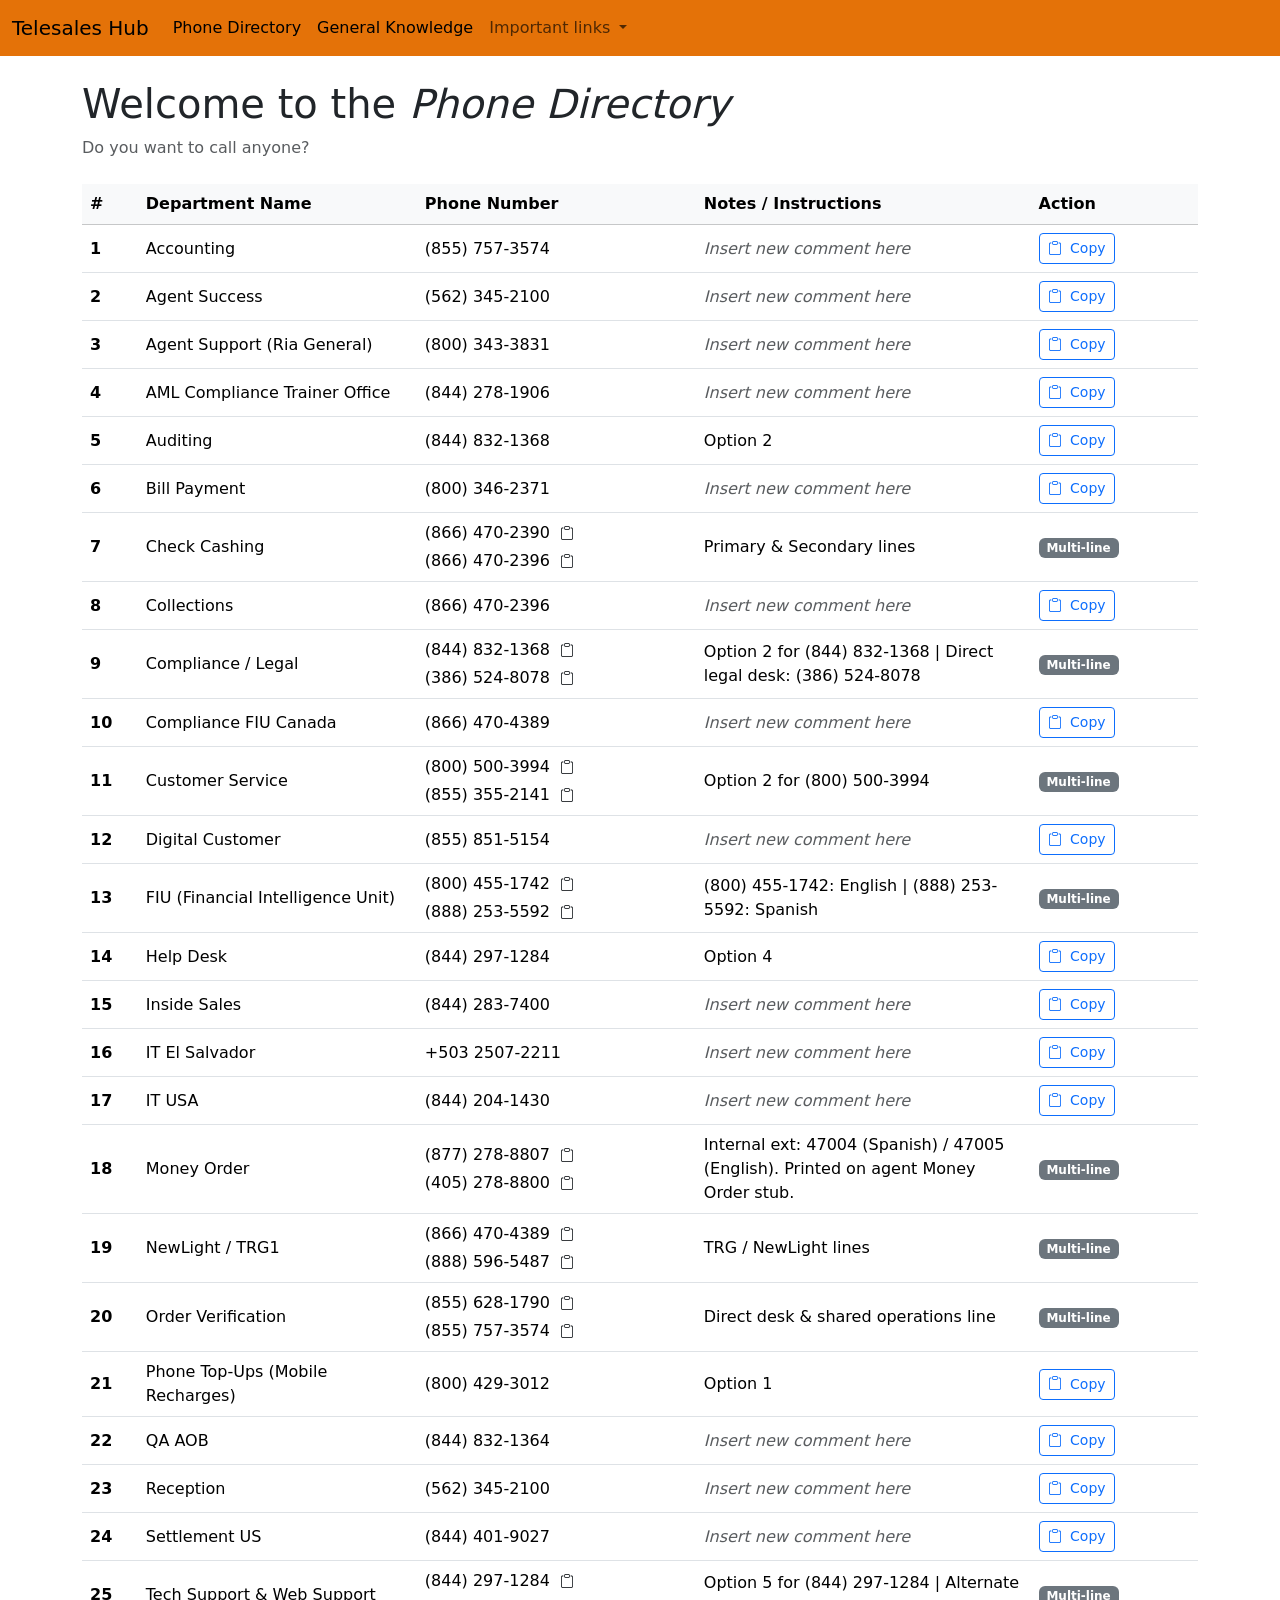
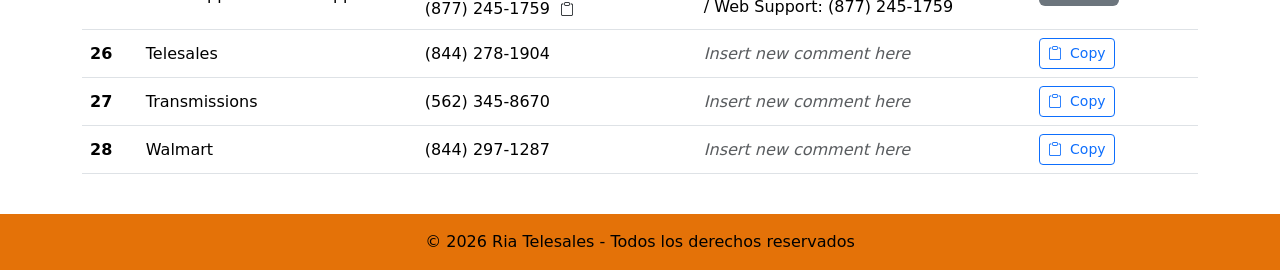
<file: index.html>
<!doctype html>
<html lang="en">
  <head>
    <meta charset="utf-8">
    <meta name="viewport" content="width=device-width, initial-scale=1">
    <title>Telesales - Hub</title>

    <!-- Bootstrap 5 & Icons -->
    <link href="https://cdn.jsdelivr.net/npm/bootstrap@5.3.3/dist/css/bootstrap.min.css" rel="stylesheet" integrity="sha384-QWTKZyjpPEjISv5WaRU9OFeRpok6YctnYmDr5pNlyT2bRjXh0JMhjY6hW+ALEwIH" crossorigin="anonymous">
    <link rel="stylesheet" href="https://cdn.jsdelivr.net/npm/bootstrap-icons@1.11.3/font/bootstrap-icons.min.css">

    <!-- Hoja de estilos personalizada -->
    <link rel="stylesheet" href="assets/css/stylesheet.css">
  </head>
  <body class="d-flex flex-column min-vh-100">

    <header>
        <nav class="navbar navbar-expand-lg" bg-body-tertiary style="background-color: #e47208;" data-bs-theme="light">
        <div class="container-fluid">
          <span class="navbar-brand">Telesales Hub</span>
          <button class="navbar-toggler" type="button" data-bs-toggle="collapse" data-bs-target="#navbarNavDropdown" aria-controls="navbarNavDropdown" aria-expanded="false" aria-label="Toggle navigation">
            <span class="navbar-toggler-icon"></span>
          </button>
          <div class="collapse navbar-collapse" id="navbarNavDropdown">
            <ul class="navbar-nav">
              <li class="nav-item">
                <a class="nav-link active" aria-current="page" href="index.html">Phone Directory</a>
              </li>
              <li>
                <a class="nav-link active" href="generalknowledge.html">General Knowledge</a>
              </li>
              <li class="nav-item dropdown">
                <a class="nav-link dropdown-toggle" href="#" role="button" data-bs-toggle="dropdown" aria-expanded="false">
                  Important links
                </a>
                <ul class="dropdown-menu">
                  <li><a target="_blank" rel="noopener noreferrer" class="dropdown-item" href="https://hrportalsv.mts.office.eeft.com/Home/Index/AplicacionTaskHome">ASEINFO Evolution</a></li>
                  <li><a target="_blank" rel="noopener noreferrer" class="dropdown-item" href="https://desktop.wxcc-us1.cisco.com">Webex Contact Center</a></li>
                  <li><a target="_blank" rel="noopener noreferrer" class="dropdown-item" href="https://fxportal.riaenvia.net">FxClient Portal</a></li>
                  <li><a target="_blank" rel="noopener noreferrer" class="dropdown-item" href="https://app.hubspot.com/login?hubs_signup-url=www.hubspot.com%2F&hubs_signup-cta=nav-utility-login&hubs_content=www.hubspot.com%2F&hubs_content-cta=nav-utility-login&uuid=73d2f155-144b-4df4-965c-c00ba2e74ba3&_gl=1*7fpd7n*_gcl_au*MTEyMjIyMjAwNS4xNzgxNTY4Nzk0*FPAU*MTEyMjIyMjAwNS4xNzgxNTY4Nzk0*_ga*NzA2NjU0MDQ2LjE3ODE1Njg3OTQ.*_ga_LXTM6CQ0XK*czE3ODE1Njg3OTQkbzEkZzAkdDE3ODE1Njg3OTQkajYwJGwwJGgw">HubSpot</a></li>
                  <li><a target="_blank" rel="noopener noreferrer" class="dropdown-item" href="https://riamoneytransfer.klicorders.com/Secure/Home.aspx">Ria - Advertising</a></li>
                  <li><a target="_blank" rel="noopener noreferrer" class="dropdown-item" href="https://secure.na2.adobesign.com/account/homeJS">Adobe E-Sign</a></li>
                  <li><a target="_blank" rel="noopener noreferrer" class="dropdown-item" href="http://199.168.28.48:9510/tm1web/">IBM Cognos TM1 Web</a></li>
                  <li><a target="_blank" rel="noopener noreferrer" class="dropdown-item" href="https://app.powerbi.com/groups/me/reports/4ff78d17-2258-4d4b-9c82-e96c235875c3/084eb70c373abc2ac72f?ctid=5b5ce690-c127-44b6-bfec-2df9a337fbb1&experience=power-bi">New Prospects - Telesales Locator</a></li>
                  <li><a target="_blank" rel="noopener noreferrer" class="dropdown-item" href="https://app.powerbi.com/groups/me/reports/dc1bdb57-90bc-4f96-9db1-629e4984569a/a0b36f47b52d86247e71?ctid=5b5ce690-c127-44b6-bfec-2df9a337fbb1&experience=power-bi">Sales Directory</a></li>
                  <li><a target="_blank" rel="noopener noreferrer" class="dropdown-item" href="https://forms.monday.com/forms/0fda9cc0f94e24b1f8a56820d57f7a9a?r=use1">AMER Agent Marketing Request Form</a></li>
                  <li><a target="_blank" rel="noopener noreferrer" class="dropdown-item" href="https://fxonline.riaenvia.net/External/Login.aspx">AML Training</a></li>
                </ul>
              </li>
            </ul>
          </div>
        </div>
      </nav>
    </header> 

    <main class="flex-grow-1 py-4">
      <div class="container">
        <h1 class="mb-2">Welcome to the <span class="fst-italic">Phone Directory</span></h1>
        <p class="text-muted mb-4">Do you want to call anyone?</p>
        
        <div class="table-responsive">
          <table class="table table-hover align-middle"> 
  <thead class="table-light">
    <tr>
      <th scope="col" style="width: 5%;">#</th>
      <th scope="col" style="width: 25%;">Department Name</th>
      <th scope="col" style="width: 25%;">Phone Number</th>
      <th scope="col" style="width: 30%;">Notes / Instructions</th>
      <th scope="col" style="width: 15%;">Action</th>
    </tr>
  </thead>
  <tbody>
    <!-- 1. Accounting -->
    <tr>
      <th scope="row">1</th>
      <td>Accounting</td>
      <td id="phone-1">(855) 757-3574</td>
      <td class="text-muted fst-italic">Insert new comment here</td>
      <td>
        <button type="button" class="btn btn-sm btn-outline-primary btn-copy" data-target="phone-1">
          <i class="bi bi-clipboard me-1"></i> Copy
        </button>
      </td>
    </tr>

    <!-- 2. Agent Success -->
    <tr>
      <th scope="row">2</th>
      <td>Agent Success</td>
      <td id="phone-2">(562) 345-2100</td>
      <td class="text-muted fst-italic">Insert new comment here</td>
      <td>
        <button type="button" class="btn btn-sm btn-outline-primary btn-copy" data-target="phone-2">
          <i class="bi bi-clipboard me-1"></i> Copy
        </button>
      </td>
    </tr>

    <!-- 3. Agent Support / Ria General -->
    <tr>
      <th scope="row">3</th>
      <td>Agent Support (Ria General)</td>
      <td id="phone-3">(800) 343-3831</td>
      <td class="text-muted fst-italic">Insert new comment here</td>
      <td>
        <button type="button" class="btn btn-sm btn-outline-primary btn-copy" data-target="phone-3">
          <i class="bi bi-clipboard me-1"></i> Copy
        </button>
      </td>
    </tr>

    <!-- 4. AML Compliance Trainer Office -->
    <tr>
      <th scope="row">4</th>
      <td>AML Compliance Trainer Office</td>
      <td id="phone-4">(844) 278-1906</td>
      <td class="text-muted fst-italic">Insert new comment here</td>
      <td>
        <button type="button" class="btn btn-sm btn-outline-primary btn-copy" data-target="phone-4">
          <i class="bi bi-clipboard me-1"></i> Copy
        </button>
      </td>
    </tr>

    <!-- 5. Auditing -->
    <tr>
      <th scope="row">5</th>
      <td>Auditing</td>
      <td id="phone-5">(844) 832-1368</td>
      <td>Option 2</td>
      <td>
        <button type="button" class="btn btn-sm btn-outline-primary btn-copy" data-target="phone-5">
          <i class="bi bi-clipboard me-1"></i> Copy
        </button>
      </td>
    </tr>

    <!-- 6. Bill Payment -->
    <tr>
      <th scope="row">6</th>
      <td>Bill Payment</td>
      <td id="phone-6">(800) 346-2371</td>
      <td class="text-muted fst-italic">Insert new comment here</td>
      <td>
        <button type="button" class="btn btn-sm btn-outline-primary btn-copy" data-target="phone-6">
          <i class="bi bi-clipboard me-1"></i> Copy
        </button>
      </td>
    </tr>

    <!-- 7. Check Cashing -->
    <tr>
      <th scope="row">7</th>
      <td>Check Cashing</td>
      <td>
        <div><span id="phone-7a">(866) 470-2390</span> <button type="button" class="btn btn-sm p-0 ms-1 btn-copy" data-target="phone-7a"><i class="bi bi-clipboard"></i></button></div>
        <div class="mt-1"><span id="phone-7b">(866) 470-2396</span> <button type="button" class="btn btn-sm p-0 ms-1 btn-copy" data-target="phone-7b"><i class="bi bi-clipboard"></i></button></div>
      </td>
      <td>Primary & Secondary lines</td>
      <td>
        <span class="badge text-bg-secondary">Multi-line</span>
      </td>
    </tr>

    <!-- 8. Collections -->
    <tr>
      <th scope="row">8</th>
      <td>Collections</td>
      <td id="phone-8">(866) 470-2396</td>
      <td class="text-muted fst-italic">Insert new comment here</td>
      <td>
        <button type="button" class="btn btn-sm btn-outline-primary btn-copy" data-target="phone-8">
          <i class="bi bi-clipboard me-1"></i> Copy
        </button>
      </td>
    </tr>

    <!-- 9. Compliance / Legal -->
    <tr>
      <th scope="row">9</th>
      <td>Compliance / Legal</td>
      <td>
        <div><span id="phone-9a">(844) 832-1368</span> <button type="button" class="btn btn-sm p-0 ms-1 btn-copy" data-target="phone-9a"><i class="bi bi-clipboard"></i></button></div>
        <div class="mt-1"><span id="phone-9b">(386) 524-8078</span> <button type="button" class="btn btn-sm p-0 ms-1 btn-copy" data-target="phone-9b"><i class="bi bi-clipboard"></i></button></div>
      </td>
      <td>Option 2 for (844) 832-1368 | Direct legal desk: (386) 524-8078</td>
      <td>
        <span class="badge text-bg-secondary">Multi-line</span>
      </td>
    </tr>

    <!-- 10. Compliance FIU Canada -->
    <tr>
      <th scope="row">10</th>
      <td>Compliance FIU Canada</td>
      <td id="phone-10">(866) 470-4389</td>
      <td class="text-muted fst-italic">Insert new comment here</td>
      <td>
        <button type="button" class="btn btn-sm btn-outline-primary btn-copy" data-target="phone-10">
          <i class="bi bi-clipboard me-1"></i> Copy
        </button>
      </td>
    </tr>

    <!-- 11. Customer Service -->
    <tr>
      <th scope="row">11</th>
      <td>Customer Service</td>
      <td>
        <div><span id="phone-11a">(800) 500-3994</span> <button type="button" class="btn btn-sm p-0 ms-1 btn-copy" data-target="phone-11a"><i class="bi bi-clipboard"></i></button></div>
        <div class="mt-1"><span id="phone-11b">(855) 355-2141</span> <button type="button" class="btn btn-sm p-0 ms-1 btn-copy" data-target="phone-11b"><i class="bi bi-clipboard"></i></button></div>
      </td>
      <td>Option 2 for (800) 500-3994</td>
      <td>
        <span class="badge text-bg-secondary">Multi-line</span>
      </td>
    </tr>

    <!-- 12. Digital Customer -->
    <tr>
      <th scope="row">12</th>
      <td>Digital Customer</td>
      <td id="phone-12">(855) 851-5154</td>
      <td class="text-muted fst-italic">Insert new comment here</td>
      <td>
        <button type="button" class="btn btn-sm btn-outline-primary btn-copy" data-target="phone-12">
          <i class="bi bi-clipboard me-1"></i> Copy
        </button>
      </td>
    </tr>

    <!-- 13. FIU (Financial Intelligence Unit) -->
    <tr>
      <th scope="row">13</th>
      <td>FIU (Financial Intelligence Unit)</td>
      <td>
        <div><span id="phone-13a">(800) 455-1742</span> <button type="button" class="btn btn-sm p-0 ms-1 btn-copy" data-target="phone-13a"><i class="bi bi-clipboard"></i></button></div>
        <div class="mt-1"><span id="phone-13b">(888) 253-5592</span> <button type="button" class="btn btn-sm p-0 ms-1 btn-copy" data-target="phone-13b"><i class="bi bi-clipboard"></i></button></div>
      </td>
      <td>(800) 455-1742: English | (888) 253-5592: Spanish</td>
      <td>
        <span class="badge text-bg-secondary">Multi-line</span>
      </td>
    </tr>

    <!-- 14. Help Desk -->
    <tr>
      <th scope="row">14</th>
      <td>Help Desk</td>
      <td id="phone-14">(844) 297-1284</td>
      <td>Option 4</td>
      <td>
        <button type="button" class="btn btn-sm btn-outline-primary btn-copy" data-target="phone-14">
          <i class="bi bi-clipboard me-1"></i> Copy
        </button>
      </td>
    </tr>

    <!-- 15. Inside Sales -->
    <tr>
      <th scope="row">15</th>
      <td>Inside Sales</td>
      <td id="phone-15">(844) 283-7400</td>
      <td class="text-muted fst-italic">Insert new comment here</td>
      <td>
        <button type="button" class="btn btn-sm btn-outline-primary btn-copy" data-target="phone-15">
          <i class="bi bi-clipboard me-1"></i> Copy
        </button>
      </td>
    </tr>

    <!-- 16. IT El Salvador -->
    <tr>
      <th scope="row">16</th>
      <td>IT El Salvador</td>
      <td id="phone-16">+503 2507-2211</td>
      <td class="text-muted fst-italic">Insert new comment here</td>
      <td>
        <button type="button" class="btn btn-sm btn-outline-primary btn-copy" data-target="phone-16">
          <i class="bi bi-clipboard me-1"></i> Copy
        </button>
      </td>
    </tr>

    <!-- 17. IT USA -->
    <tr>
      <th scope="row">17</th>
      <td>IT USA</td>
      <td id="phone-17">(844) 204-1430</td>
      <td class="text-muted fst-italic">Insert new comment here</td>
      <td>
        <button type="button" class="btn btn-sm btn-outline-primary btn-copy" data-target="phone-17">
          <i class="bi bi-clipboard me-1"></i> Copy
        </button>
      </td>
    </tr>

    <!-- 18. Money Order -->
    <tr>
      <th scope="row">18</th>
      <td>Money Order</td>
      <td>
        <div><span id="phone-18a">(877) 278-8807</span> <button type="button" class="btn btn-sm p-0 ms-1 btn-copy" data-target="phone-18a"><i class="bi bi-clipboard"></i></button></div>
        <div class="mt-1"><span id="phone-18b">(405) 278-8800</span> <button type="button" class="btn btn-sm p-0 ms-1 btn-copy" data-target="phone-18b"><i class="bi bi-clipboard"></i></button></div>
      </td>
      <td>Internal ext: 47004 (Spanish) / 47005 (English). Printed on agent Money Order stub.</td>
      <td>
        <span class="badge text-bg-secondary">Multi-line</span>
      </td>
    </tr>

    <!-- 19. NewLight / TRG1 -->
    <tr>
      <th scope="row">19</th>
      <td>NewLight / TRG1</td>
      <td>
        <div><span id="phone-19a">(866) 470-4389</span> <button type="button" class="btn btn-sm p-0 ms-1 btn-copy" data-target="phone-19a"><i class="bi bi-clipboard"></i></button></div>
        <div class="mt-1"><span id="phone-19b">(888) 596-5487</span> <button type="button" class="btn btn-sm p-0 ms-1 btn-copy" data-target="phone-19b"><i class="bi bi-clipboard"></i></button></div>
      </td>
      <td>TRG / NewLight lines</td>
      <td>
        <span class="badge text-bg-secondary">Multi-line</span>
      </td>
    </tr>

    <!-- 20. Order Verification -->
    <tr>
      <th scope="row">20</th>
      <td>Order Verification</td>
      <td>
        <div><span id="phone-20a">(855) 628-1790</span> <button type="button" class="btn btn-sm p-0 ms-1 btn-copy" data-target="phone-20a"><i class="bi bi-clipboard"></i></button></div>
        <div class="mt-1"><span id="phone-20b">(855) 757-3574</span> <button type="button" class="btn btn-sm p-0 ms-1 btn-copy" data-target="phone-20b"><i class="bi bi-clipboard"></i></button></div>
      </td>
      <td>Direct desk & shared operations line</td>
      <td>
        <span class="badge text-bg-secondary">Multi-line</span>
      </td>
    </tr>

    <!-- 21. Phone Top-Ups / Mobile Recharges -->
    <tr>
      <th scope="row">21</th>
      <td>Phone Top-Ups (Mobile Recharges)</td>
      <td id="phone-21">(800) 429-3012</td>
      <td>Option 1</td>
      <td>
        <button type="button" class="btn btn-sm btn-outline-primary btn-copy" data-target="phone-21">
          <i class="bi bi-clipboard me-1"></i> Copy
        </button>
      </td>
    </tr>

    <!-- 22. QA AOB -->
    <tr>
      <th scope="row">22</th>
      <td>QA AOB</td>
      <td id="phone-22">(844) 832-1364</td>
      <td class="text-muted fst-italic">Insert new comment here</td>
      <td>
        <button type="button" class="btn btn-sm btn-outline-primary btn-copy" data-target="phone-22">
          <i class="bi bi-clipboard me-1"></i> Copy
        </button>
      </td>
    </tr>

    <!-- 23. Reception -->
    <tr>
      <th scope="row">23</th>
      <td>Reception</td>
      <td id="phone-23">(562) 345-2100</td>
      <td class="text-muted fst-italic">Insert new comment here</td>
      <td>
        <button type="button" class="btn btn-sm btn-outline-primary btn-copy" data-target="phone-23">
          <i class="bi bi-clipboard me-1"></i> Copy
        </button>
      </td>
    </tr>

    <!-- 24. Settlement US -->
    <tr>
      <th scope="row">24</th>
      <td>Settlement US</td>
      <td id="phone-24">(844) 401-9027</td>
      <td class="text-muted fst-italic">Insert new comment here</td>
      <td>
        <button type="button" class="btn btn-sm btn-outline-primary btn-copy" data-target="phone-24">
          <i class="bi bi-clipboard me-1"></i> Copy
        </button>
      </td>
    </tr>

    <!-- 25. Tech Support & Web Support -->
    <tr>
      <th scope="row">25</th>
      <td>Tech Support & Web Support</td>
      <td>
        <div><span id="phone-25a">(844) 297-1284</span> <button type="button" class="btn btn-sm p-0 ms-1 btn-copy" data-target="phone-25a"><i class="bi bi-clipboard"></i></button></div>
        <div class="mt-1"><span id="phone-25b">(877) 245-1759</span> <button type="button" class="btn btn-sm p-0 ms-1 btn-copy" data-target="phone-25b"><i class="bi bi-clipboard"></i></button></div>
      </td>
      <td>Option 5 for (844) 297-1284 | Alternate / Web Support: (877) 245-1759</td>
      <td>
        <span class="badge text-bg-secondary">Multi-line</span>
      </td>
    </tr>

    <!-- 26. Telesales -->
    <tr>
      <th scope="row">26</th>
      <td>Telesales</td>
      <td id="phone-26">(844) 278-1904</td>
      <td class="text-muted fst-italic">Insert new comment here</td>
      <td>
        <button type="button" class="btn btn-sm btn-outline-primary btn-copy" data-target="phone-26">
          <i class="bi bi-clipboard me-1"></i> Copy
        </button>
      </td>
    </tr>

    <!-- 27. Transmissions -->
    <tr>
      <th scope="row">27</th>
      <td>Transmissions</td>
      <td id="phone-27">(562) 345-8670</td>
      <td class="text-muted fst-italic">Insert new comment here</td>
      <td>
        <button type="button" class="btn btn-sm btn-outline-primary btn-copy" data-target="phone-27">
          <i class="bi bi-clipboard me-1"></i> Copy
        </button>
      </td>
    </tr>

    <!-- 28. Walmart -->
    <tr>
      <th scope="row">28</th>
      <td>Walmart</td>
      <td id="phone-28">(844) 297-1287</td>
      <td class="text-muted fst-italic">Insert new comment here</td>
      <td>
        <button type="button" class="btn btn-sm btn-outline-primary btn-copy" data-target="phone-28">
          <i class="bi bi-clipboard me-1"></i> Copy
        </button>
      </td>
    </tr>
  </tbody>
</table>
</div>
      </div>
    </main>

    <footer class="mt-auto">
      <nav class="navbar navbar-ria" data-bs-theme="dark">
        <div class="container-fluid justify-content-center">
          <span class="navbar-text text-black">© 2026 Ria Telesales - Todos los derechos reservados</span>
        </div>
      </nav>
    </footer>

    <!-- Bootstrap Bundle JS -->
    <script src="https://cdn.jsdelivr.net/npm/bootstrap@5.3.3/dist/js/bootstrap.bundle.min.js" integrity="sha384-YvpcrYf0tY3lHB60NNkmXc5s9fDVZLESaAA55NDzOxhy9GkcIdslK1eN7N6jIeHz" crossorigin="anonymous"></script>
    
    <!-- Script de lógica de la aplicación -->
    <script src="assets/js/main.js"></script>
  </body>
</html>
</file>
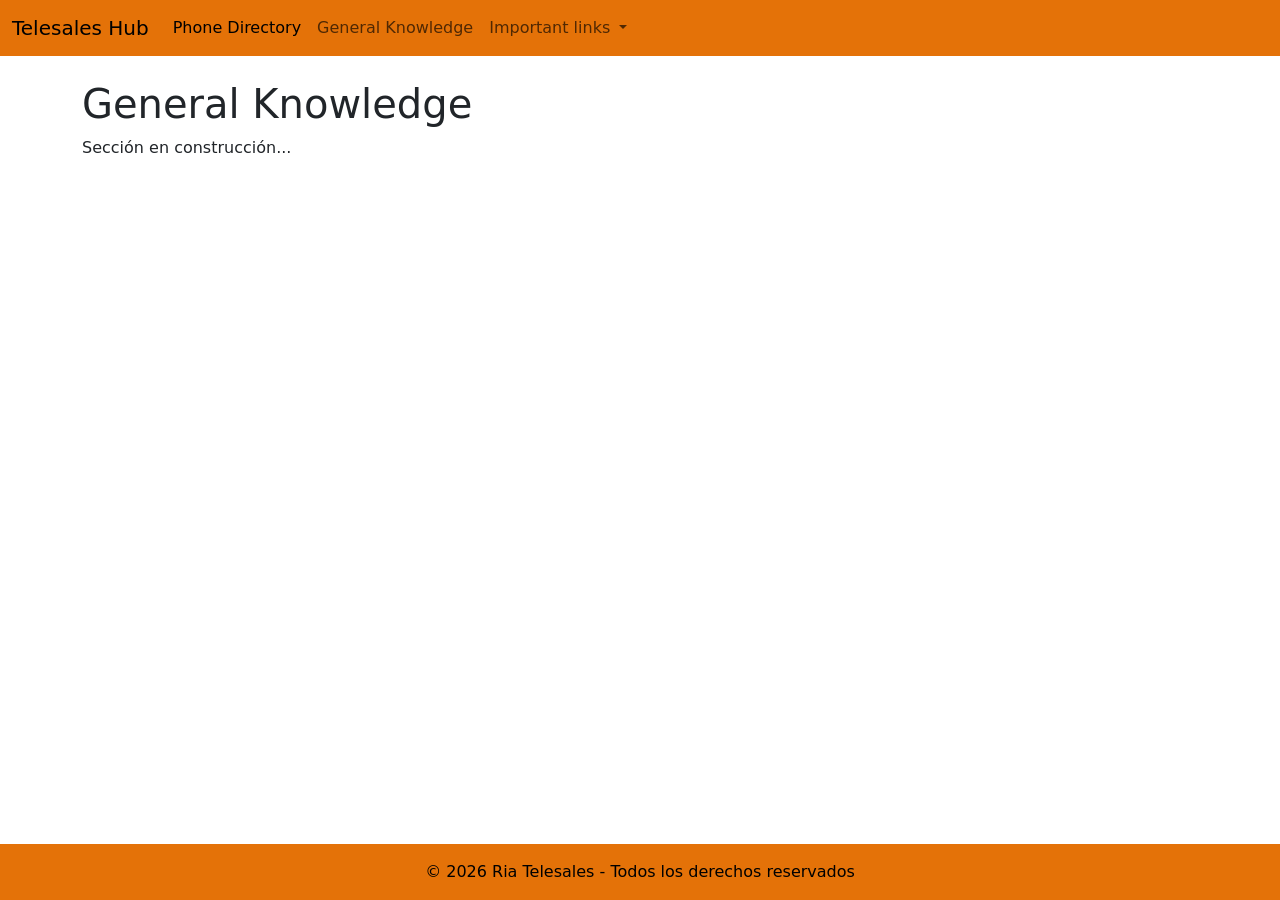
<file: generalknowledge.html>
<!doctype html>
<html lang="en">
  <head>
    <meta charset="utf-8">
    <meta name="viewport" content="width=device-width, initial-scale=1">
    <title>Telesales - Hub</title>
    <link href="https://cdn.jsdelivr.net/npm/bootstrap@5.3.3/dist/css/bootstrap.min.css" rel="stylesheet" integrity="sha384-QWTKZyjpPEjISv5WaRU9OFeRpok6YctnYmDr5pNlyT2bRjXh0JMhjY6hW+ALEwIH" crossorigin="anonymous">
    <link rel="stylesheet" href="https://cdn.jsdelivr.net/npm/bootstrap-icons@1.11.3/font/bootstrap-icons.min.css">
    <link rel="stylesheet" href="assets/css/stylesheet.css">
  </head>
  <body class="d-flex flex-column min-vh-100">

    <header>
        <nav class="navbar navbar-expand-lg" bg-body-tertiary style="background-color: #e47208;" data-bs-theme="light">
        <div class="container-fluid">
          <span class="navbar-brand">Telesales Hub</span>
          <button class="navbar-toggler" type="button" data-bs-toggle="collapse" data-bs-target="#navbarNavDropdown" aria-controls="navbarNavDropdown" aria-expanded="false" aria-label="Toggle navigation">
            <span class="navbar-toggler-icon"></span>
          </button>
          <div class="collapse navbar-collapse" id="navbarNavDropdown">
            <ul class="navbar-nav">
              <li class="nav-item">
                <a class="nav-link active" aria-current="page" href="index.html">Phone Directory</a>
              </li>
              <li>
                <a class="nav-link" href="generalknowledge.html">General Knowledge</a>
              </li>
              <li class="nav-item dropdown">
                <a class="nav-link dropdown-toggle" href="#" role="button" data-bs-toggle="dropdown" aria-expanded="false">
                  Important links
                </a>
                <ul class="dropdown-menu">
                  <li><a target="_blank" rel="noopener noreferrer" class="dropdown-item" href="https://hrportalsv.mts.office.eeft.com/Home/Index/AplicacionTaskHome">ASEINFO Evolution</a></li>
                  <li><a target="_blank" rel="noopener noreferrer" class="dropdown-item" href="https://desktop.wxcc-us1.cisco.com">Webex Contact Center</a></li>
                  <li><a target="_blank" rel="noopener noreferrer" class="dropdown-item" href="https://fxportal.riaenvia.net">FxClient Portal</a></li>
                  <li><a target="_blank" rel="noopener noreferrer" class="dropdown-item" href="https://app.hubspot.com/login?hubs_signup-url=www.hubspot.com%2F&hubs_signup-cta=nav-utility-login&hubs_content=www.hubspot.com%2F&hubs_content-cta=nav-utility-login&uuid=73d2f155-144b-4df4-965c-c00ba2e74ba3&_gl=1*7fpd7n*_gcl_au*MTEyMjIyMjAwNS4xNzgxNTY4Nzk0*FPAU*MTEyMjIyMjAwNS4xNzgxNTY4Nzk0*_ga*NzA2NjU0MDQ2LjE3ODE1Njg3OTQ.*_ga_LXTM6CQ0XK*czE3ODE1Njg3OTQkbzEkZzAkdDE3ODE1Njg3OTQkajYwJGwwJGgw">HubSpot</a></li>
                  <li><a target="_blank" rel="noopener noreferrer" class="dropdown-item" href="https://riamoneytransfer.klicorders.com/Secure/Home.aspx">Ria - Advertising</a></li>
                  <li><a target="_blank" rel="noopener noreferrer" class="dropdown-item" href="https://secure.na2.adobesign.com/account/homeJS">Adobe E-Sign</a></li>
                  <li><a target="_blank" rel="noopener noreferrer" class="dropdown-item" href="http://199.168.28.48:9510/tm1web/">IBM Cognos TM1 Web</a></li>
                  <li><a target="_blank" rel="noopener noreferrer" class="dropdown-item" href="https://app.powerbi.com/groups/me/reports/4ff78d17-2258-4d4b-9c82-e96c235875c3/084eb70c373abc2ac72f?ctid=5b5ce690-c127-44b6-bfec-2df9a337fbb1&experience=power-bi">New Prospects - Telesales Locator</a></li>
                  <li><a target="_blank" rel="noopener noreferrer" class="dropdown-item" href="https://app.powerbi.com/groups/me/reports/dc1bdb57-90bc-4f96-9db1-629e4984569a/a0b36f47b52d86247e71?ctid=5b5ce690-c127-44b6-bfec-2df9a337fbb1&experience=power-bi">Sales Directory</a></li>
                  <li><a target="_blank" rel="noopener noreferrer" class="dropdown-item" href="https://forms.monday.com/forms/0fda9cc0f94e24b1f8a56820d57f7a9a?r=use1">AMER Agent Marketing Request Form</a></li>
                  <li><a target="_blank" rel="noopener noreferrer" class="dropdown-item" href="https://fxonline.riaenvia.net/External/Login.aspx">AML Training</a></li>
                </ul>
              </li>
            </ul>
          </div>
        </div>
      </nav>
    </header> 

    <main class="flex-grow-1 p-4">
      <div class="container">
        <h1>General Knowledge</h1>
        <p>Sección en construcción...</p>
      </div>
    </main>

    <footer>
      <nav class="navbar navbar-expand-lg" bg-body-tertiary style="background-color: #e47208;" data-bs-theme="light">
        <div class="container-fluid justify-content-center">
          <span class="navbar-text text-black">© 2026 Ria Telesales - Todos los derechos reservados</span>
        </div>
      </nav>
    </footer>

    <script src="https://cdn.jsdelivr.net/npm/bootstrap@5.3.3/dist/js/bootstrap.bundle.min.js" integrity="sha384-YvpcrYf0tY3lHB60NNkmXc5s9fDVZLESaAA55NDzOxhy9GkcIdslK1eN7N6jIeHz" crossorigin="anonymous"></script>
    
    <script>
    function copiarTelefono(idDelElemento, botonPresionado) {
      // 1. Obtenemos el texto dentro del <td> correspondiente
      const numeroTelefono = document.getElementById(idDelElemento).innerText;

      // 2. Usamos la API del navegador para copiar al portapapeles
      navigator.clipboard.writeText(numeroTelefono).then(() => {
        
        // --- ANIMACIÓN VISUAL ---
        // Guardamos el diseño original del botón para restaurarlo después
        const contenidoOriginal = botonPresionado.innerHTML;
        
        // Cambiamos las clases de Bootstrap (azul delineado -> verde sólido)
        botonPresionado.classList.remove('btn-outline-primary');
        botonPresionado.classList.add('btn-success');
        
        // Cambiamos el icono por el chequecito de Bootstrap Icons y el texto por "Copied!"
        botonPresionado.innerHTML = '<i class="bi bi-check-lg"></i> Copied!';
        
        // Deshabilitamos el botón temporalmente para evitar doble clic durante la animación
        botonPresionado.disabled = true;

        // Después de 2 segundos (2000ms), regresamos el botón a su estado normal
        setTimeout(() => {
          botonPresionado.classList.remove('btn-success');
          botonPresionado.classList.add('btn-outline-primary');
          botonPresionado.innerHTML = contenidoOriginal;
          botonPresionado.disabled = false;
        }, 2000);

      }).catch(err => {
        console.error("Error al copiar el número: ", err);
      });
    }
    </script>
  </body>
</html>
</file>
<file: assets/css/stylesheet.css>
/* Color corporativo */
:root {
  --ria-brand-color: #e47208;
}

/* Navbar y Footer personalizados */
.navbar-ria {
  background-color: var(--ria-brand-color);
}

/* Enlaces y textos del navbar */
.navbar-ria .navbar-brand,
.navbar-ria .nav-link,
.navbar-ria .dropdown-toggle {
  color: #ffffff;
}

.navbar-ria .nav-link:hover,
.navbar-ria .nav-link:focus,
.navbar-ria .nav-link.active {
  color: rgba(255, 255, 255, 0.85);
}

/* Alineación de iconos en botones */
.btn-copy i {
  pointer-events: none;
}
</file>
